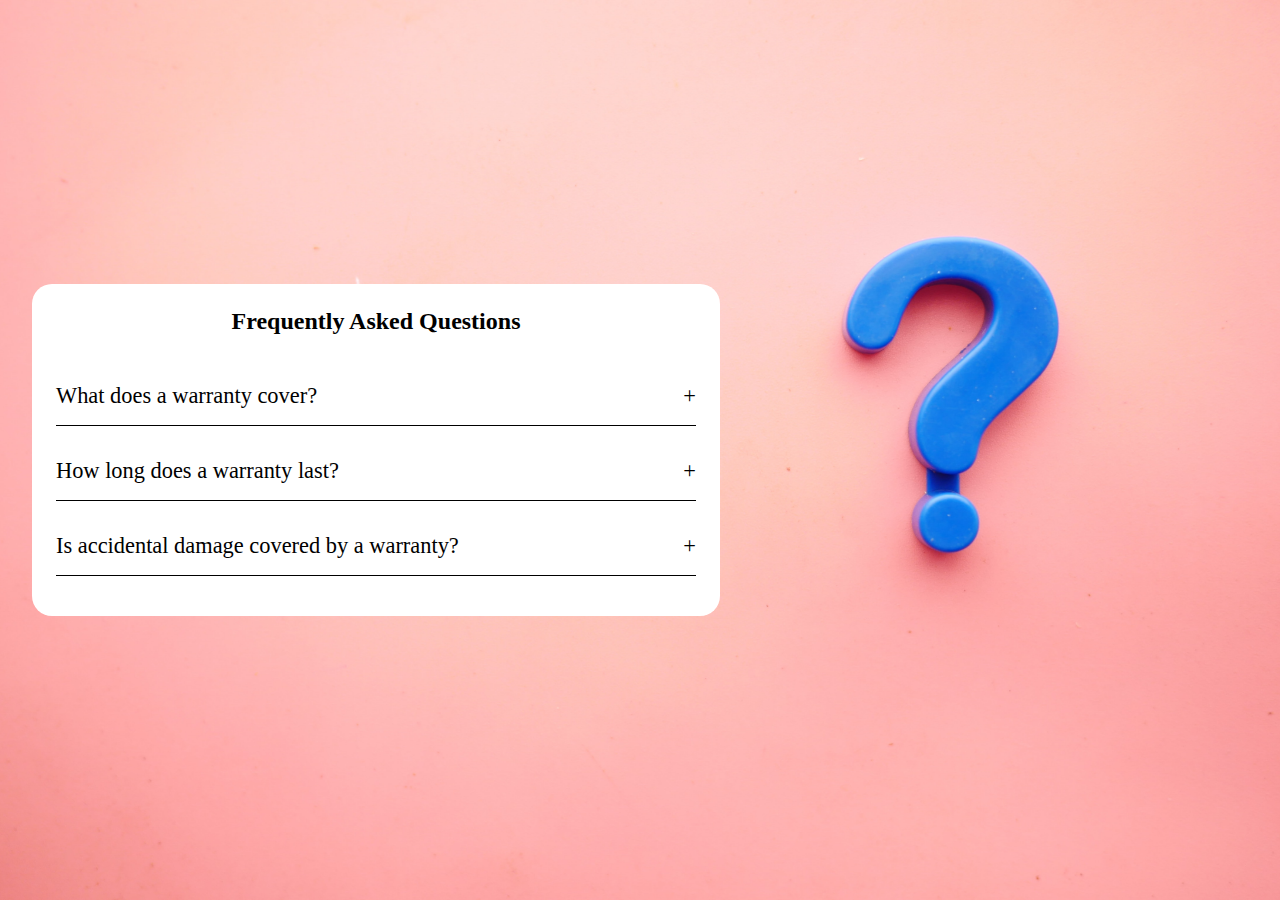
<file: JS_FAQ_project/index.html>
<!DOCTYPE html>
<html lang="en">

<head>
    <meta charset="UTF-8">
    <meta name="viewport" content="width=device-width, initial-scale=1.0">
    <title>FAQ</title>

    <link rel="stylesheet" href="style.css">
</head>

<body>
    <div class="accordion">
        <h2 class="accordion-title">Frequently Asked Questions</h2>
        <div class="content-container">
            <div class="question">What does a warranty cover?</div>
            <div class="answer">Lorem ipsum dolor, sit amet consectetur adipisicing elit. Rerum, assumenda atque
                possimus aperiam velit id a quos praesentium nam voluptatum eos magni quia doloremque ipsam quibusdam
                deserunt dicta omnis. Sed ab pariatur fugiat quo dicta, obcaecati excepturi sit delectus cumque nobis
                mollitia quisquam ea sequi? Perferendis aut eius alias quis.</div>
        </div>
        <div class="content-container">
            <div class="question">How long does a warranty last?</div>
            <div class="answer">Lorem ipsum dolor, sit amet consectetur adipisicing elit. Rerum, assumenda atque
                possimus aperiam velit id a quos praesentium nam voluptatum eos magni quia doloremque ipsam quibusdam
                deserunt dicta omnis. Sed ab pariatur fugiat quo dicta, obcaecati excepturi sit delectus cumque nobis
                mollitia quisquam ea sequi? Perferendis aut eius alias quis.</div>
        </div>
        <div class="content-container">
            <div class="question">Is accidental damage covered by a warranty?</div>
            <div class="answer">Lorem ipsum dolor, sit amet consectetur adipisicing elit. Rerum, assumenda atque
                possimus aperiam velit id a quos praesentium nam voluptatum eos magni quia doloremque ipsam quibusdam
                deserunt dicta omnis. Sed ab pariatur fugiat quo dicta, obcaecati excepturi sit delectus cumque nobis
                mollitia quisquam ea sequi? Perferendis aut eius alias quis.</div>
        </div>

    </div>


    <script src="main.js"></script>
</body>

</html>
</file>
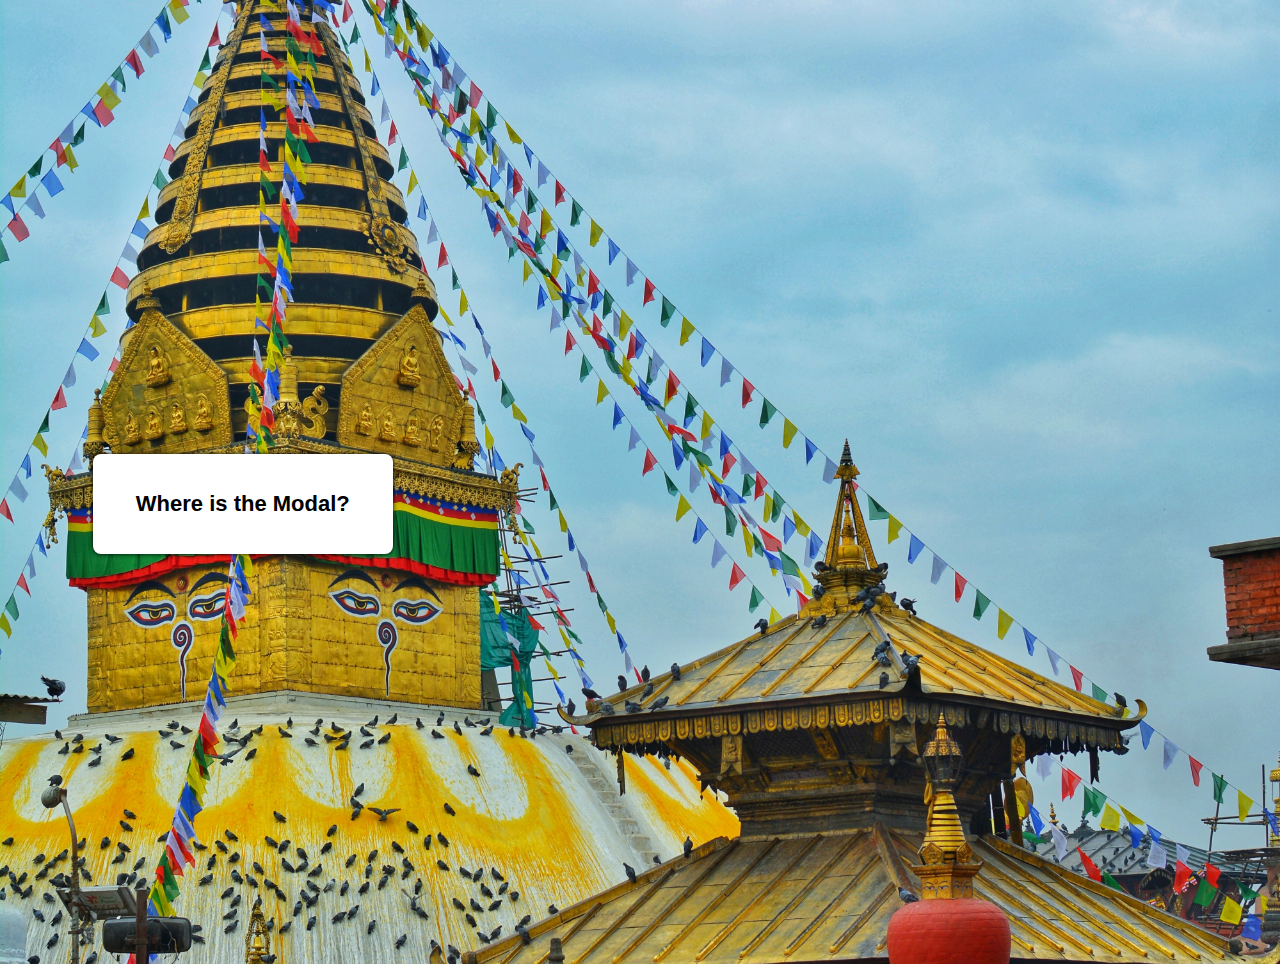
<file: JS_modal_project/index.html>
<!DOCTYPE html>
<html lang="en">

<head>
    <meta charset="UTF-8">
    <meta name="viewport" content="width=device-width, initial-scale=1.0">
    <title>JS Modal</title>

    <link rel="stylesheet" href="style.css">
</head>

<body>
    <button id="open-btn">
        Where is the Modal?
    </button>

    <div class="modal-container">
        <p>Here is the modal !!</p>
        <div id="close-btn"><strong>&times</strong></div>
    </div>

    <script src="main.js"></script>
</body>

</html>
</file>
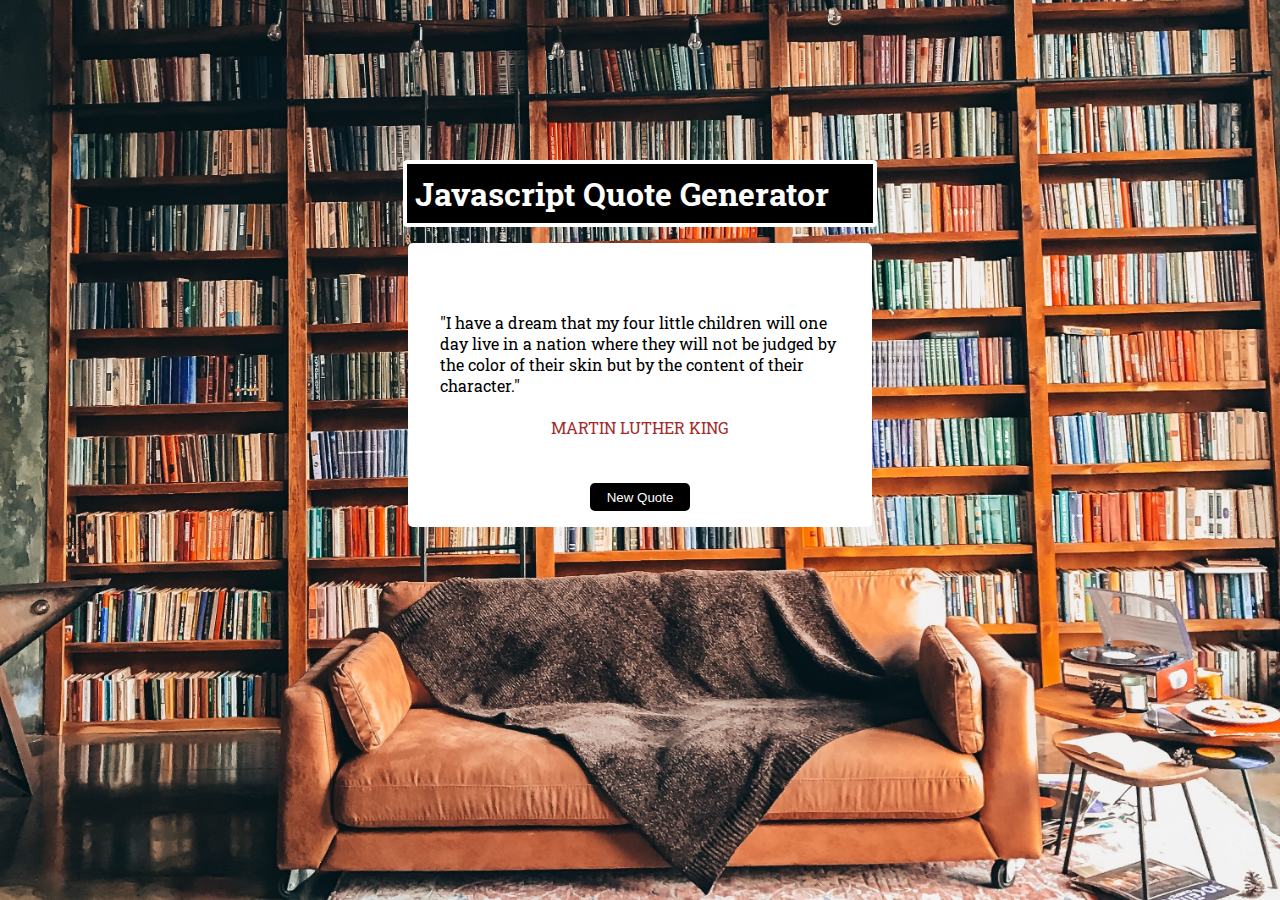
<file: JS_quoteGenerator_project/index.html>
<!DOCTYPE html>
<html lang="en">

<head>
    <meta charset="UTF-8">
    <meta name="viewport" content="width=device-width, initial-scale=1.0">
    <title>Quote Generator</title>
    <link rel="preconnect" href="https://fonts.googleapis.com">
    <link rel="preconnect" href="https://fonts.gstatic.com" crossorigin>
    <link href="https://fonts.googleapis.com/css2?family=Merriweather&family=Roboto+Slab&display=swap" rel="stylesheet">

    <link rel="stylesheet" href="style.css">
</head>

<body>
    <div class="main-container">
        <h1>Javascript Quote Generator</h1>
        <div class="container">
            <span id="quote">"I have a dream that my four little children will one day live in a nation where they will
                not
                be
                judged by the color of their skin but by the content of their character."</span><br>
            <span id="author">MARTIN LUTHER KING</span><br>
            <button id="btn">New Quote</button>
        </div>
    </div>

    <script src="main.js"></script>
</body>

</html>
</file>
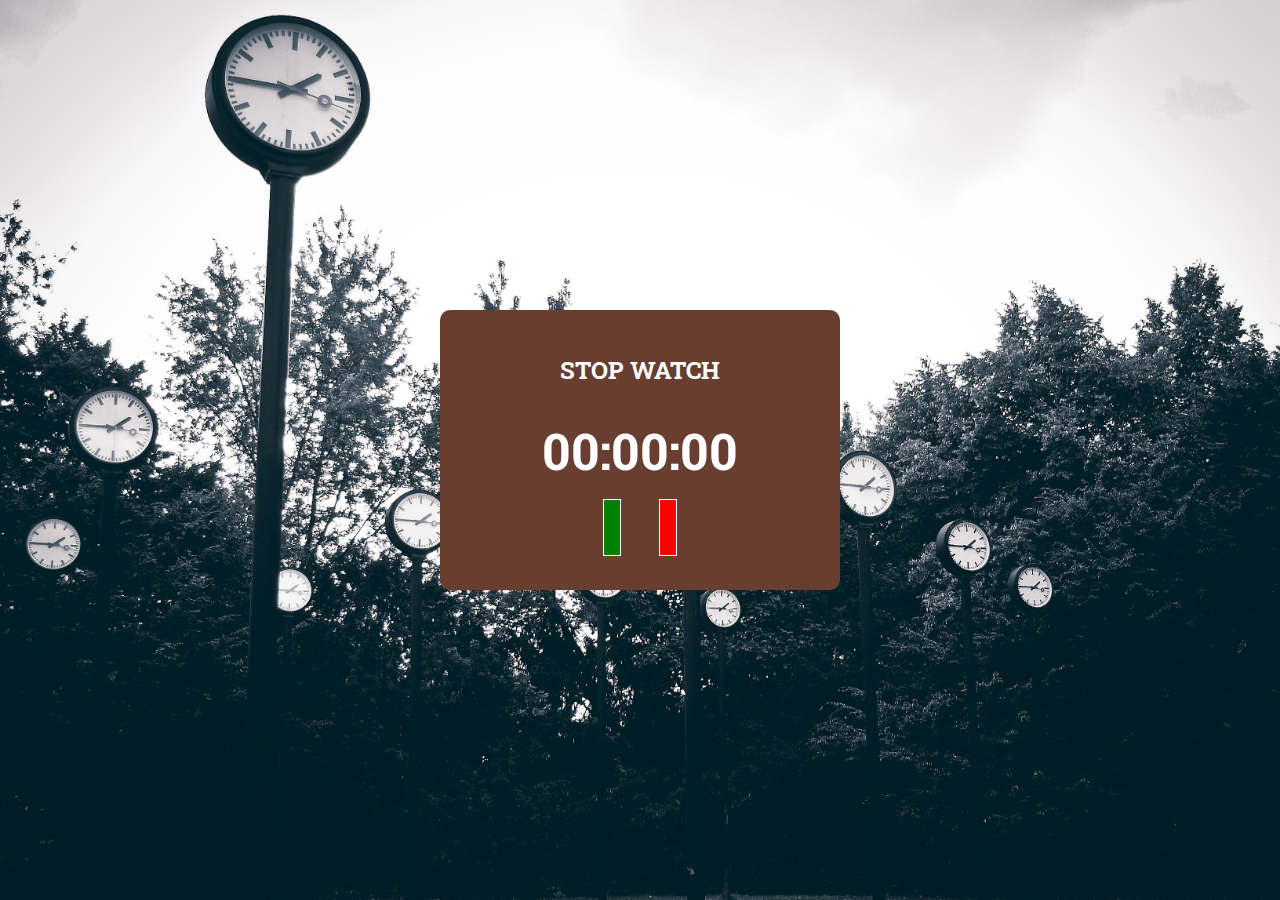
<file: JS_stopWatch_project/index.html>
<!DOCTYPE html>
<html lang="en">

<head>
    <meta charset="UTF-8">
    <meta name="viewport" content="width=device-width, initial-scale=1.0">
    <title>Stop Watch</title>

    <!--font awesome link-->
    <link rel="stylesheet" href="https://cdnjs.cloudflare.com/ajax/libs/font-awesome/6.4.2/css/all.min.css"
        integrity="sha512-z3gLpd7yknf1YoNbCzqRKc4qyor8gaKU1qmn+CShxbuBusANI9QpRohGBreCFkKxLhei6S9CQXFEbbKuqLg0DA=="
        crossorigin="anonymous" referrerpolicy="no-referrer" />

    <link rel="stylesheet" href="style.css">
</head>

<body>
    <div class="container">
        <h2>STOP WATCH</h2>
        <div id="timer">
            00:00:00
        </div>
        <div class="buttons">
            <div id="startStopBtn">
                <i class="fa-solid fa-play" id="play"></i>

            </div>
            <div id="resetBtn">
                <i class="fa-solid fa-arrow-rotate-left" id="reset"></i>
            </div>
        </div>
    </div>

    <script src="main.js"></script>
</body>

</html>
</file>
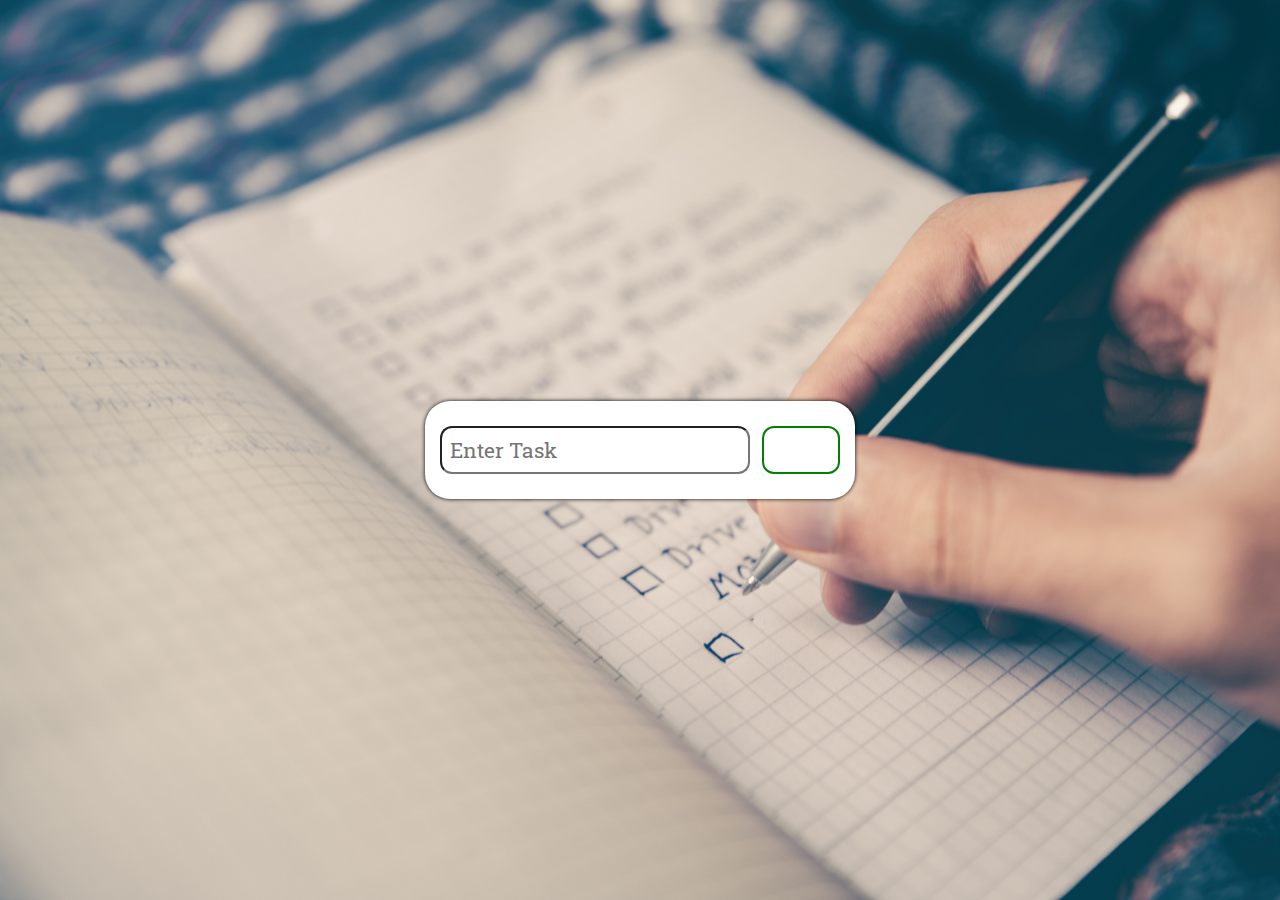
<file: JS_toDo_project/index.html>
<!DOCTYPE html>
<html lang="en">

<head>
    <meta charset="UTF-8">
    <meta name="viewport" content="width=device-width, initial-scale=1.0">
    <title>ToDo</title>
    <!--font awesome link-->
    <link rel="stylesheet" href="https://cdnjs.cloudflare.com/ajax/libs/font-awesome/6.4.2/css/all.min.css"
        integrity="sha512-z3gLpd7yknf1YoNbCzqRKc4qyor8gaKU1qmn+CShxbuBusANI9QpRohGBreCFkKxLhei6S9CQXFEbbKuqLg0DA=="
        crossorigin="anonymous" referrerpolicy="no-referrer" />

    <link rel="stylesheet" href="style.css">
</head>

<body>
    <div class="container">

        <div id="add-task-container">
            <input type="text" placeholder="Enter Task" id="input-task">
            <button id="add-task"><i class="fa-solid fa-plus"></i></button>
        </div>

        <div id="task-container"></div>

    </div>


    <script src="main.js"></script>
</body>

</html>
</file>
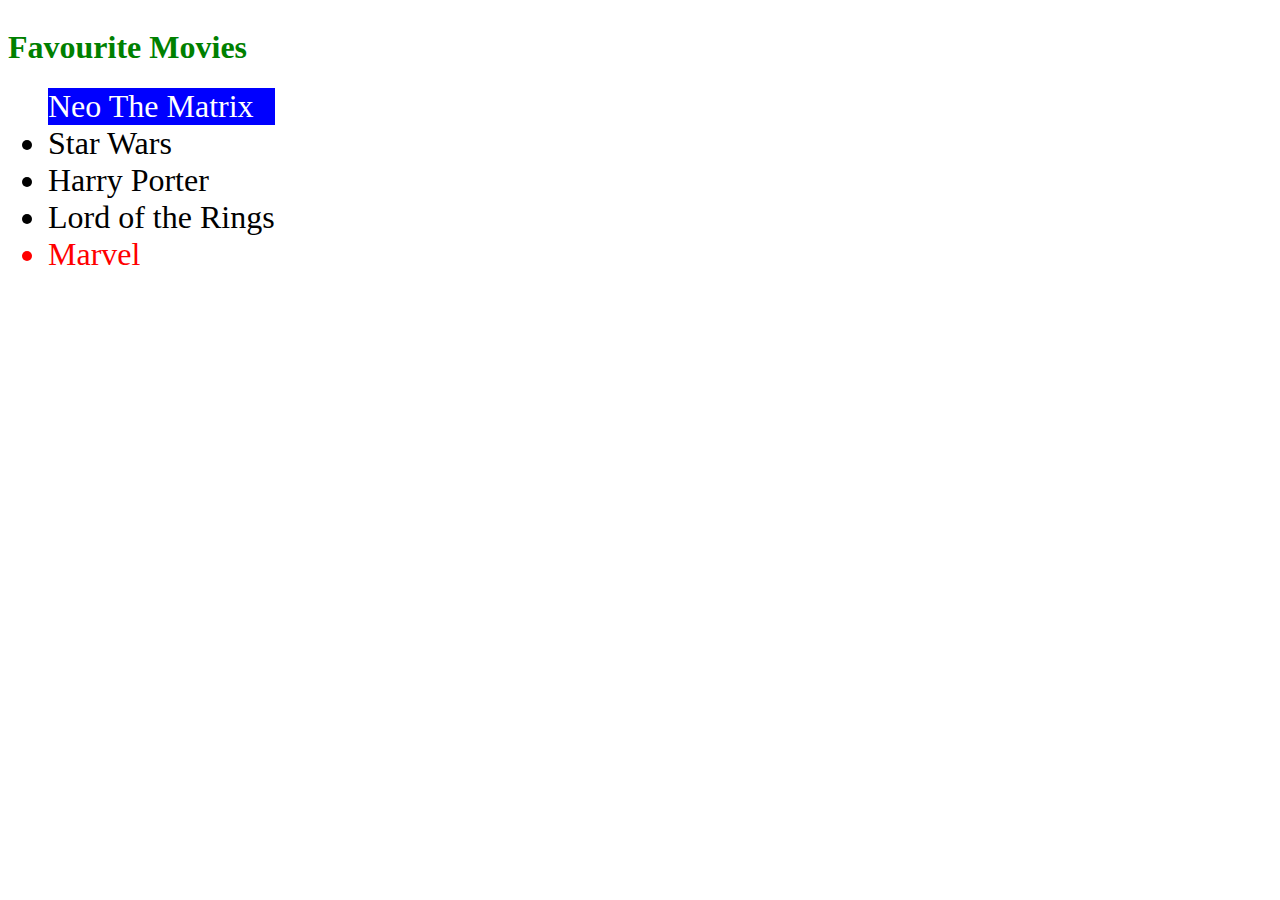
<file: JS_DOM_practice/DOM.html>
<!DOCTYPE html>
<html lang="en">

<head>
    <meta charset="UTF-8">
    <meta name="viewport" content="width=device-width, initial-scale=1.0">
    <title>DOM Manipulation</title>

    <style>
        body {
            display: flex;
        }

        #main-heading {
            color: green;
        }
    </style>
</head>

<body>
    <div class="container">
        <h1 id="main-heading">Favourite Movies</h1>
        <ul>
            <li class="list-items">
                <span>Neo</span>
                The Matrix
            </li>
            <li class="list-items">Star Wars</li>
            <li class="list-items">Harry Porter</li>
            <li class="list-items">Lord of the Rings</li>
            <li class="list-items">Marvel</li>
        </ul>
    </div>


    <script src="DOM.js"></script>
</body>

</html>
</file>
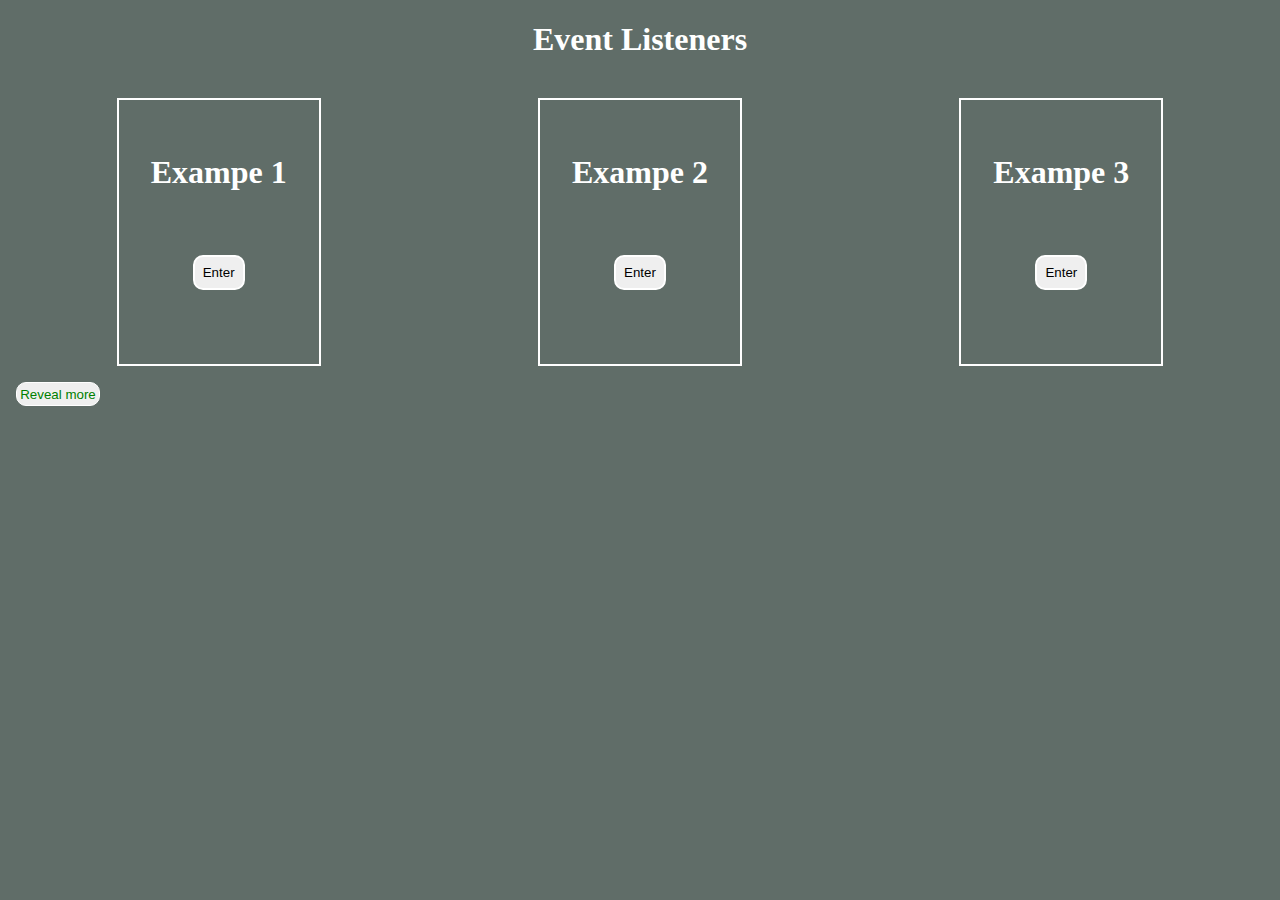
<file: JS_DOM_practice/EL1.html>
<!DOCTYPE html>
<html lang="en">

<head>
    <meta charset="UTF-8">
    <meta name="viewport" content="width=device-width, initial-scale=1.0">
    <title>Event Listeners</title>
    <style>
        body {
            background-color: rgb(96, 109, 104);
            color: white;
        }

        #main-heading {
            text-align: center;
            margin-bottom: 2rem;
        }

        .container {
            display: flex;
            justify-content: space-around;

        }

        .boxes {
            border: solid white 2px;
            padding: 2rem;
            display: flex;
            flex-direction: column;
            margin: 0.5rem;

            height: 200px;
        }

        button {
            margin: auto;
            padding: 0.5rem;
            border-radius: 10px;
            border: solid white 2px;
            cursor: pointer;
        }



        .container2 {
            display: flex;
            flex-direction: row;

        }

        .boxes1 {
            border: solid white 2px;
            padding: 2rem;
            margin: 0.5rem;

        }

        .reveal-btn {
            border: 1px solid white;
            padding: 0.2rem;
            color: green;

        }

        .hidden-content {
            display: none;
        }

        .hidden-content.reveal-btn {
            display: block;
        }
    </style>
</head>

<body>
    <h1 id="main-heading">Event Listeners</h1>

    <div class="container">

        <div class="boxes box-1">
            <h1 id="heading">Exampe 1</h1>
            <button onclick="alert('I love JS')" class="btn-1">Enter</button>
        </div>

        <div class="boxes box-2">
            <h1 id="heading">Exampe 2</h1>
            <button class="btn-2">Enter</button>
        </div>

        <div class="boxes box-3">
            <h1 id="heading">Exampe 3</h1>
            <button class="btn-3">Enter</button>
        </div>

    </div>

    <div class="container2">
        <button class="reveal-btn boxes1">Reveal more</button>
        <div class="hidden-content boxes1">
            Lorem ipsum, dolor sit amet consectetur adipisicing elit. Veniam voluptatum libero tempora qui nemo vitae
            cum maiores, suscipit nesciunt. Repellat ut natus blanditiis iusto hic alias velit sequi, itaque officia
            excepturi quaerat voluptate fugiat reiciendis accusantium ratione inventore vero eligendi? Consequuntur
            dolorum officiis nemo culpa officia ipsam harum rerum, a velit repudiandae et earum laudantium, tempora,
            dolorem voluptatibus fugit! Placeat.

        </div>
    </div>

    <script src="EL1.js"></script>
</body>

</html>
</file>
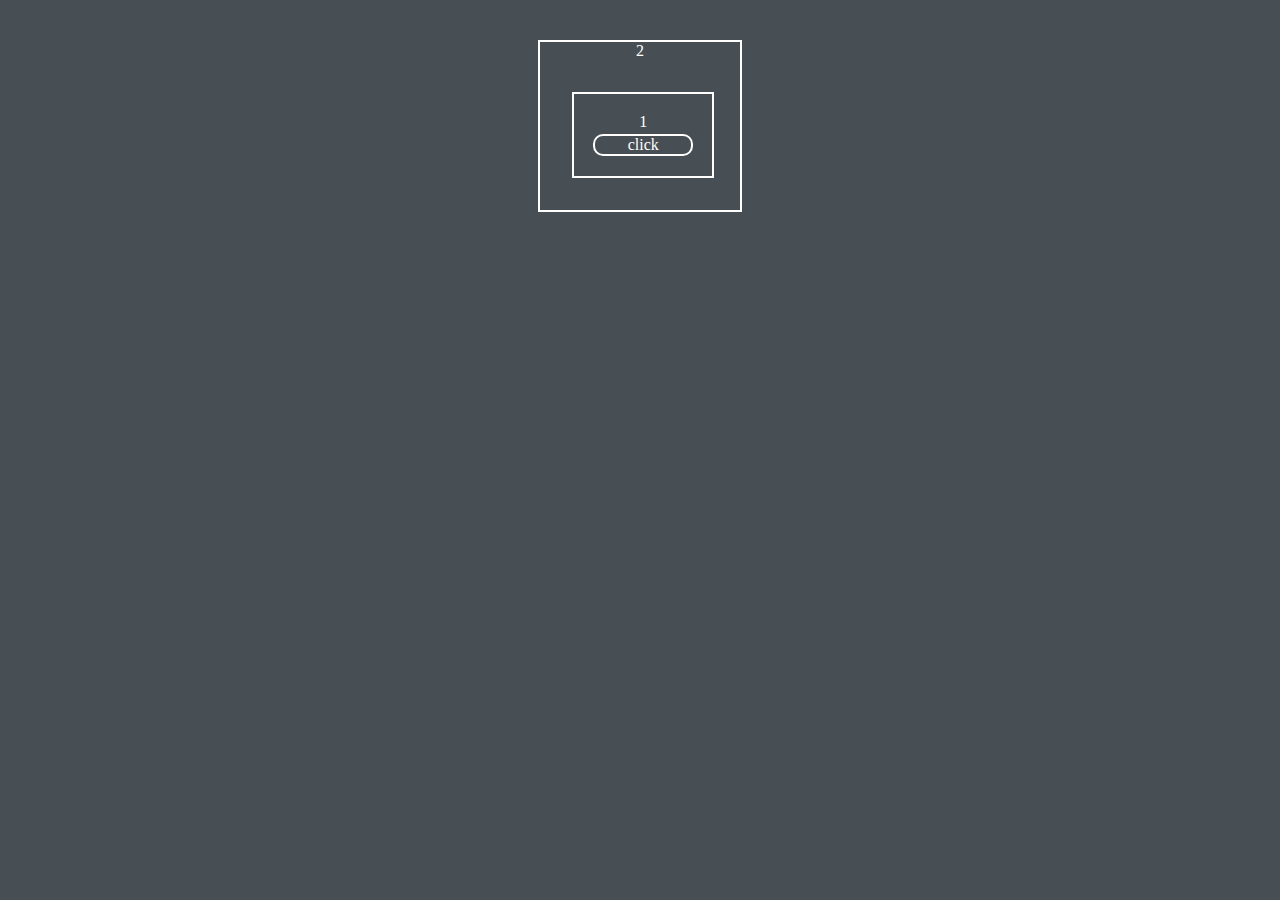
<file: JS_DOM_practice/EL2.html>
<!DOCTYPE html>
<html lang="en">

<head>
    <meta charset="UTF-8">
    <meta name="viewport" content="width=device-width, initial-scale=1.0">
    <title>Event Propagation</title>

    <style>
        body {
            background-color: rgb(71, 78, 84);
            display: flex;
            justify-content: center;

        }

        .div2 {
            width: 200px;
            border: solid 2px white;
            color: white;
            display: flex;
            flex-direction: column;
            text-align: center;
            margin: 2rem;
        }

        .div1 {
            width: 100px;
            border: solid 2px white;
            padding: 1.2rem;
            margin: 2rem;
            display: flex;
            flex-direction: column;
        }

        .button {
            color: white;
            border: 2px white solid;
            border-radius: 10px;
            text-decoration: none;
            margin-top: 0.2rem;
        }
    </style>
</head>

<body>
    <div class="div2">
        2
        <div class="div1">
            1
            <a href="" class="button">click</a>

        </div>
    </div>
    <script src="EL2.html"></script>
</body>

</html>
</file>
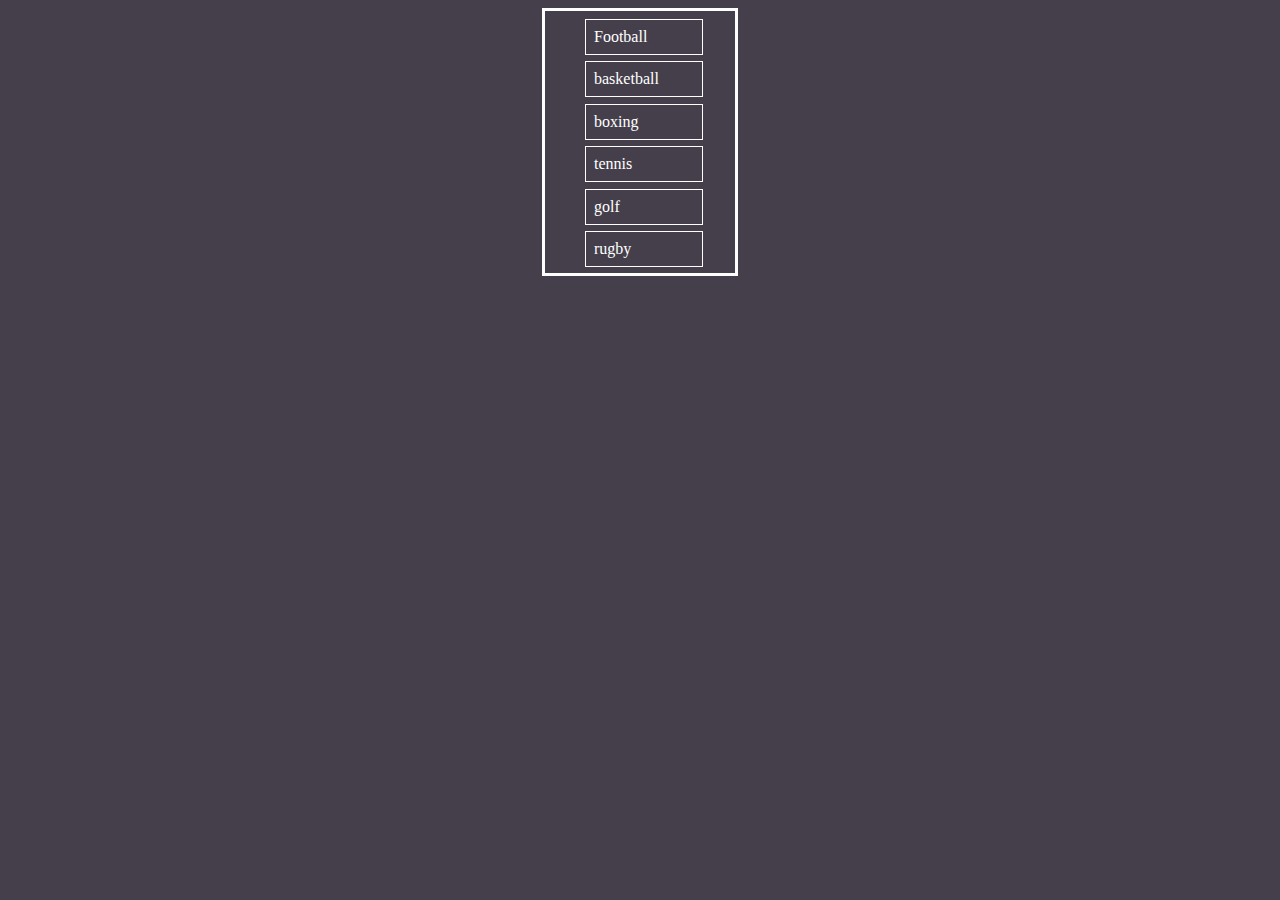
<file: JS_DOM_practice/EL3.html>
<!DOCTYPE html>
<html lang="en">

<head>
    <meta charset="UTF-8">
    <meta name="viewport" content="width=device-width, initial-scale=1.0">
    <title>Event Delegation</title>

    <style>
        body {
            background-color: rgb(69, 63, 75);
            color: white;
        }

        #sports {
            border: 3px solid white;
            width: 150px;
            margin: auto;
        }

        li {
            width: 100px;
            border: solid 1px white;
            margin-bottom: 0.4rem;
            list-style: none;
            padding: 0.5rem;
        }

        #football {
            margin-top: 0.5rem;
        }
    </style>
</head>

<body>

    <ul id="sports">
        <li id="football">Football</li>
        <li id="basketball">basketball</li>
        <li id="boxing">boxing</li>
        <li id="tennis">tennis</li>
        <li id="golf">golf</li>
    </ul>


    <script src="EL3.js"></script>
</body>

</html>
</file>
<file: JS_FAQ_project/style.css>
* {
    margin: 0;
    padding: 0;
}

body {
    background: url(question.jpg)no-repeat center center/cover;
    height: 100vh;
    display: flex;
    justify-content: left;
    align-items: center;
}

.accordion {
    width: 50%;
    margin: 2rem;
    background-color: white;
    padding: 1.5rem;
    border-radius: 20px;
}

.accordion .accordion-title {
    margin-bottom: 2rem;
    text-align: center;
}

.accordion .content-container .question {
    padding: 1rem 0;
    font-size: 1.4rem;
    cursor: pointer;
    border-bottom: 1px solid black;
    position: relative;

}

.accordion .content-container .question::after {
    content: '+';
    position: absolute;
    right: 0;

}

.accordion .content-container .answer {
    margin-top: 1rem;
    line-height: 1.5;
    width: 100%;
    height: 0px;
    overflow: hidden;
    transition: 0.6s;

}

/*JS Styling link */

.accordion .content-container.active .answer {
    height: 120px;
}

.accordion .content-container.active .question {
    font-size: 20px;
    transition: 0.6s;
}

.accordion .content-container.active .question::after {
    content: '-';
    font-size: 30px;
    transition: 0.6s;
}
</file>
<file: JS_modal_project/style.css>
* {
    margin: 0;
    padding: 0;
}

body {
    background: url(nepal.jpg) no-repeat center center/cover;
    display: flex;
    justify-content: space-around;
    align-items: center;
    height: 100vh;
    margin: 2rem;
    position: relative;


}

#open-btn {
    font-size: 22px;
    font-weight: 800;
    background-color: white;
    padding: 1.5rem;
    border: none;
    border-radius: 8px;
    bottom: 0;
    cursor: pointer;
    width: 300px;
    height: 100px;
    position: absolute;
    bottom: 42%;
    left: 5%;
    box-shadow: 0 0 5px black;
    transition: .5s;

}

#open-btn:hover {
    background-color: beige;
}

.modal-container {
    width: 400px;
    height: 100px;
    padding: 1rem;
    border-radius: 8px;
    background-color: white;
    display: none;
    justify-content: space-between;
    align-items: center;
    position: absolute;
    bottom: 40%;
    left: 50%;



}

#close-btn {
    font-size: 32px;
    color: red;
    cursor: pointer;
}
</file>
<file: JS_quoteGenerator_project/style.css>
* {
    margin: 0;
    padding: 0;
}

body {
    background-color: bisque;
    font-family: 'Roboto Slab', serif;
    background: url(library.jpg) no-repeat center center/cover;
    ;
}

.main-container {
    margin-top: 10rem;
}

h1 {
    border: solid 4px white;
    width: 450px;
    margin: auto auto 1rem auto;
    padding: 0.5rem;
    background-color: black;
    color: white;
    border-radius: 4px;
}

.container {
    display: flex;
    flex-direction: column;
    justify-content: center;
    align-items: center;
    width: 400px;
    height: 220px;
    margin: auto;
    padding: 2rem;
    background-color: white;
    border-radius: 5px;
    position: relative;

}

#author {
    color: brown;
}


#btn {
    width: 100px;
    padding: 0.4rem;
    background-color: black;
    color: white;
    border: none;
    border-radius: 5px;
    cursor: pointer;
    position: absolute;
    bottom: 0;
    margin: 1rem 0;

}

#btn:hover {
    background-color: orangered;
    color: white;
}
</file>
<file: JS_stopWatch_project/style.css>
@import url('https://fonts.googleapis.com/css2?family=Merriweather&family=Roboto+Slab&display=swap');

* {
    margin: 0;
    padding: 0;
}

body {
    background: url(time.jpg)no-repeat center center/cover;
    height: 100vh;
    display: flex;
    font-family: 'Roboto Slab', serif;
}

.container {
    background-color: rgb(104, 62, 48);
    color: white;
    width: 400px;
    height: 280px;
    margin: auto;
    border-radius: 10px;
    display: flex;
    flex-direction: column;
    justify-content: center;
    align-items: center;
}

.container h2 {
    margin-bottom: 2rem;
}

#timer {
    font-size: 50px;
    font-weight: bolder;
}

.buttons {
    width: 80px;
    display: flex;
    flex-direction: row;
    justify-content: space-between;
    margin-top: 1.5rem;

}

.buttons i {
    font-size: 30px;
    padding: 0.5rem;
}


#play {
    width: 30px;
    background-color: green;
    border: solid 1px white;
    cursor: pointer;
    margin: 0 0.2rem;
    cursor: pointer;
}

#pause {
    width: 30px;
    background-color: orangered;
    border: solid 1px white;
    cursor: pointer;
    margin: 0 0.2rem;
    cursor: pointer;
}

#reset {
    width: 30px;
    background-color: red;
    border: solid 1px white;
    cursor: pointer;
    margin: 0 0.2rem;
}
</file>
<file: JS_toDo_project/style.css>
@import url('https://fonts.googleapis.com/css2?family=Merriweather&family=Orbitron:wght@600&family=Roboto+Slab&display=swap');

* {
    margin: 0;
    padding: 0;
}

body {
    background: url(todo.jpg) no-repeat center center/cover;
    height: 100vh;
    display: flex;
    justify-content: center;
    align-items: center;
    font-family: 'Roboto Slab', serif;
}

#add-task-container {
    width: 400px;
    padding: 25px 15px;
    background-color: white;
    border-radius: 25px;
    box-shadow: 0 0 4px;
    display: flex;
}

input {
    flex: 5;
    margin-right: 12px;
    border-radius: 12px;
    font-size: 1.3rem;
    padding: 8px;
    font-family: inherit;

}

#add-task {
    flex: 1;
    transition: 0.4s;
    font-size: 1.3rem;
    padding: 8px;
    background-color: white;
    color: green;
    border: solid green 2px;
    border-radius: 12px;
    cursor: pointer;
}

#add-task:hover {
    background-color: green;
    color: white;
}

/* Classes from JS */

.task {
    width: 400px;
    padding: 15px;
    margin-top: 1rem;
    background-color: white;
    border-radius: 25px;
    box-shadow: 0 0 4px;
    list-style: none;
    display: flex;
    align-items: center;


}

li {
    width: 300px;
    margin: 0 0.5rem;
}

.checkTask {
    flex: 1;
    transition: 0.4s;
    font-size: 1.3rem;
    padding: 8px;
    margin-right: 0.5rem;
    background-color: white;
    color: orange;
    border: solid orange 2px;
    border-radius: 12px;
    cursor: pointer;
}

.deleteTask {
    flex: 1;
    transition: 0.4s;
    font-size: 1.3rem;
    padding: 8px;
    background-color: white;
    color: red;
    border: solid red 2px;
    border-radius: 12px;
    cursor: pointer;
}

.checkTask:hover {
    background-color: orange;
    color: white;
}

.deleteTask:hover {
    background-color: red;
    color: white;
}

#clear-btn {
    flex: 1;
    transition: 0.4s;
    font-size: 1.3rem;
    padding: 8px;
    margin-top: 2rem;
    background-color: white;
    color: blue;
    border: solid blue 2px;
    border-radius: 12px;
    cursor: pointer;

}

#clear-btn:hover {
    background-color: blue;
    color: white;
}
</file>
